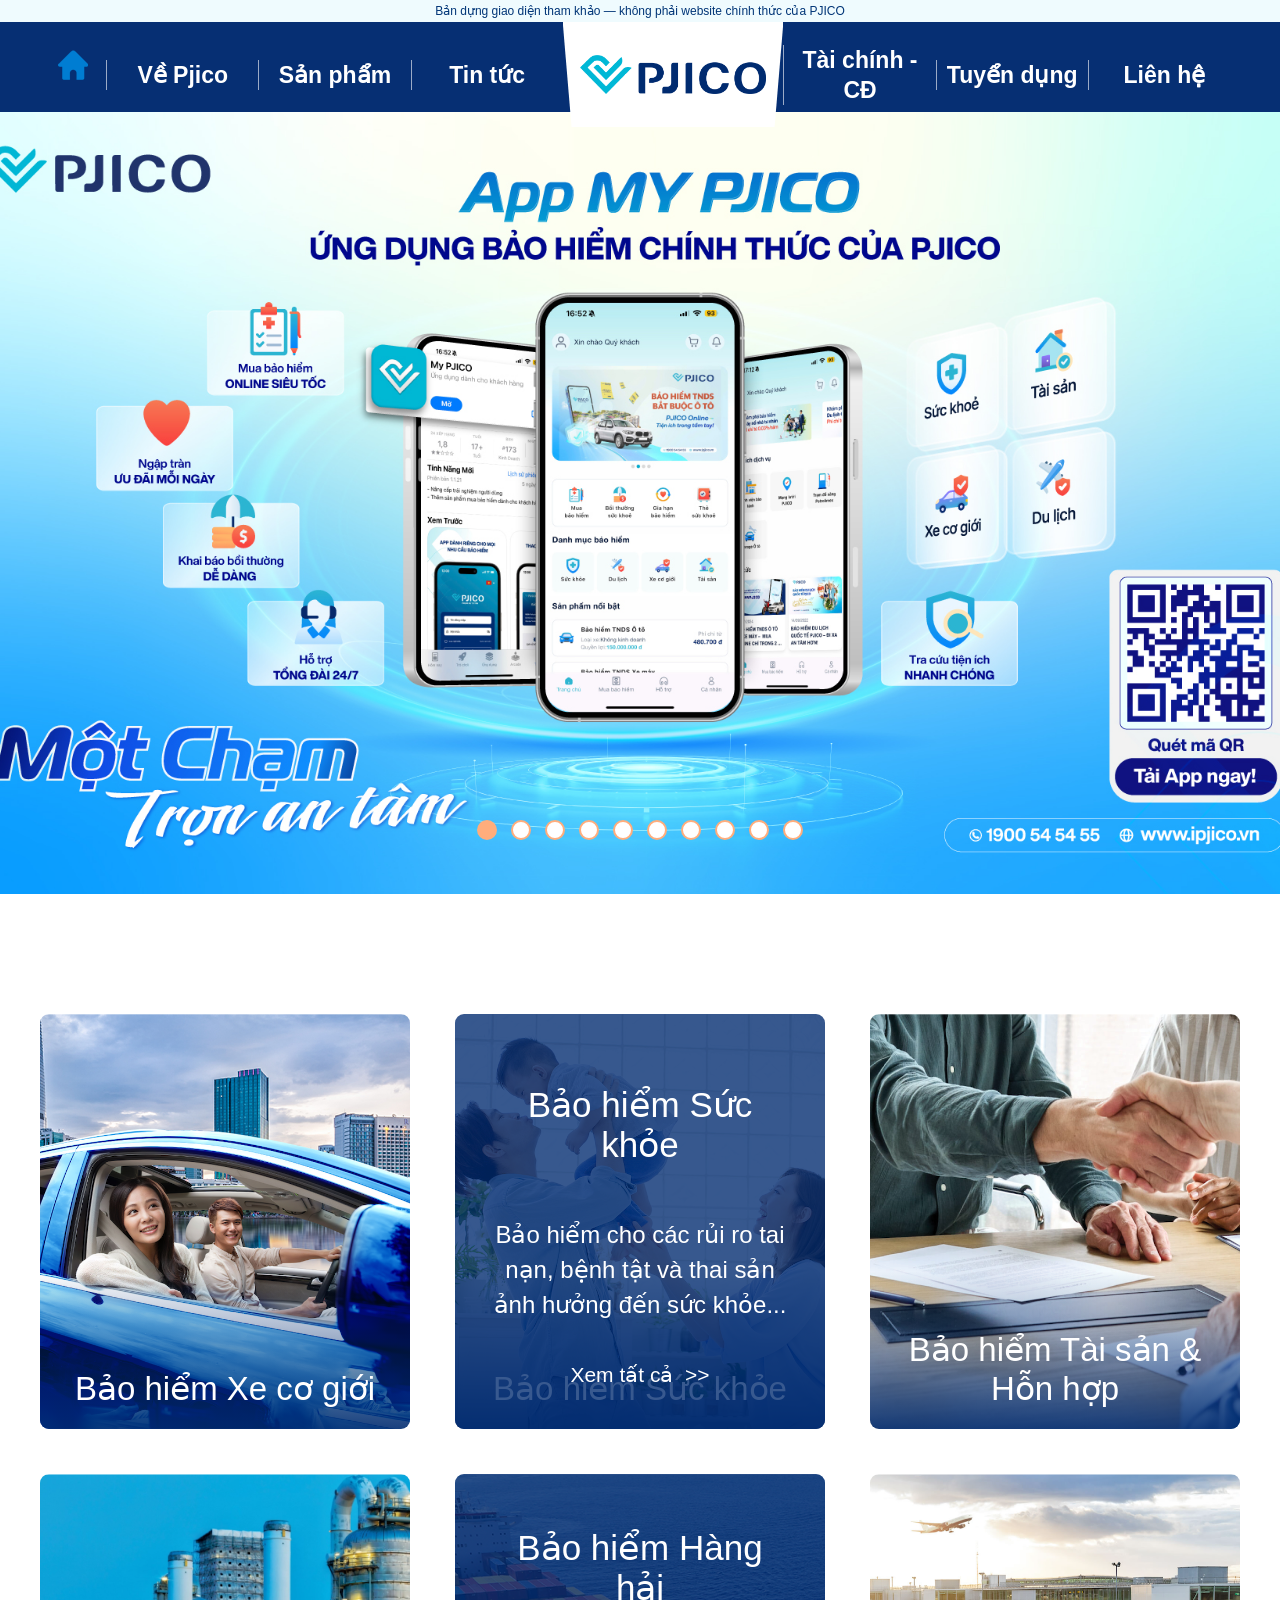
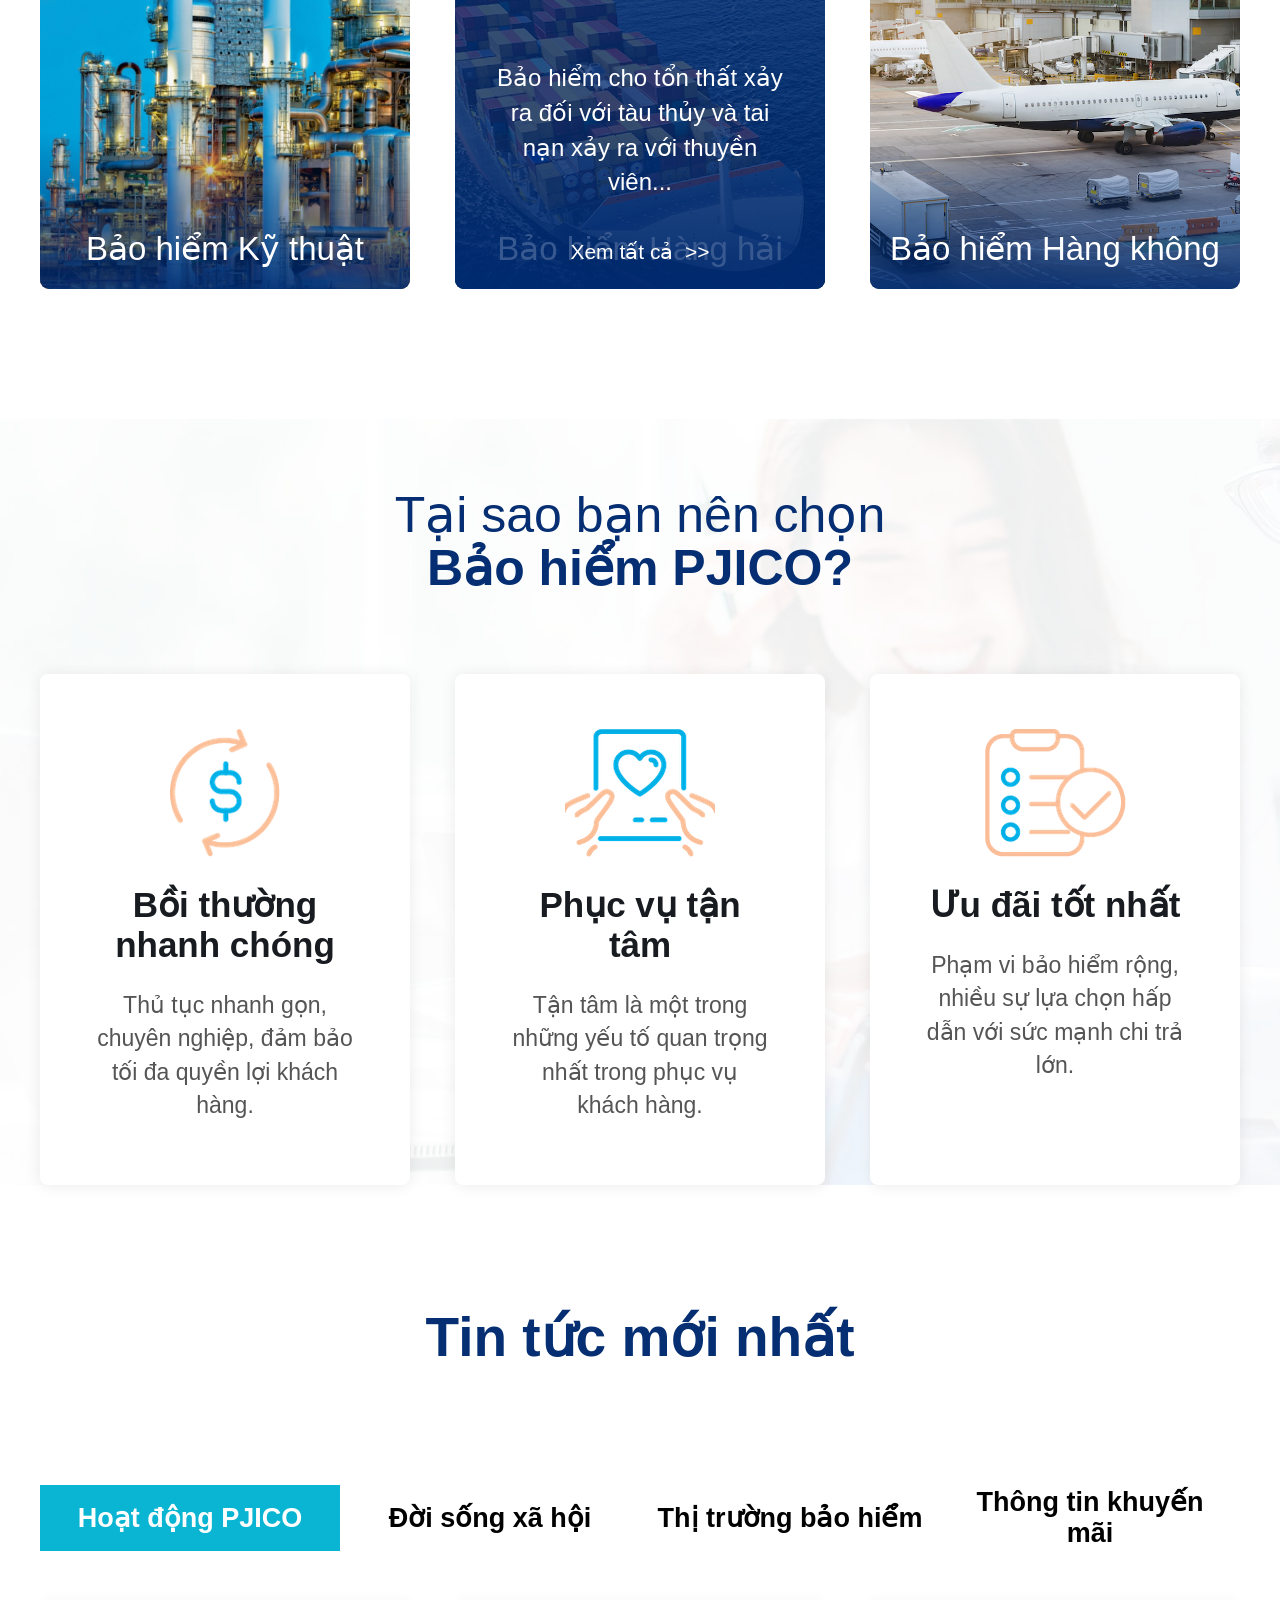
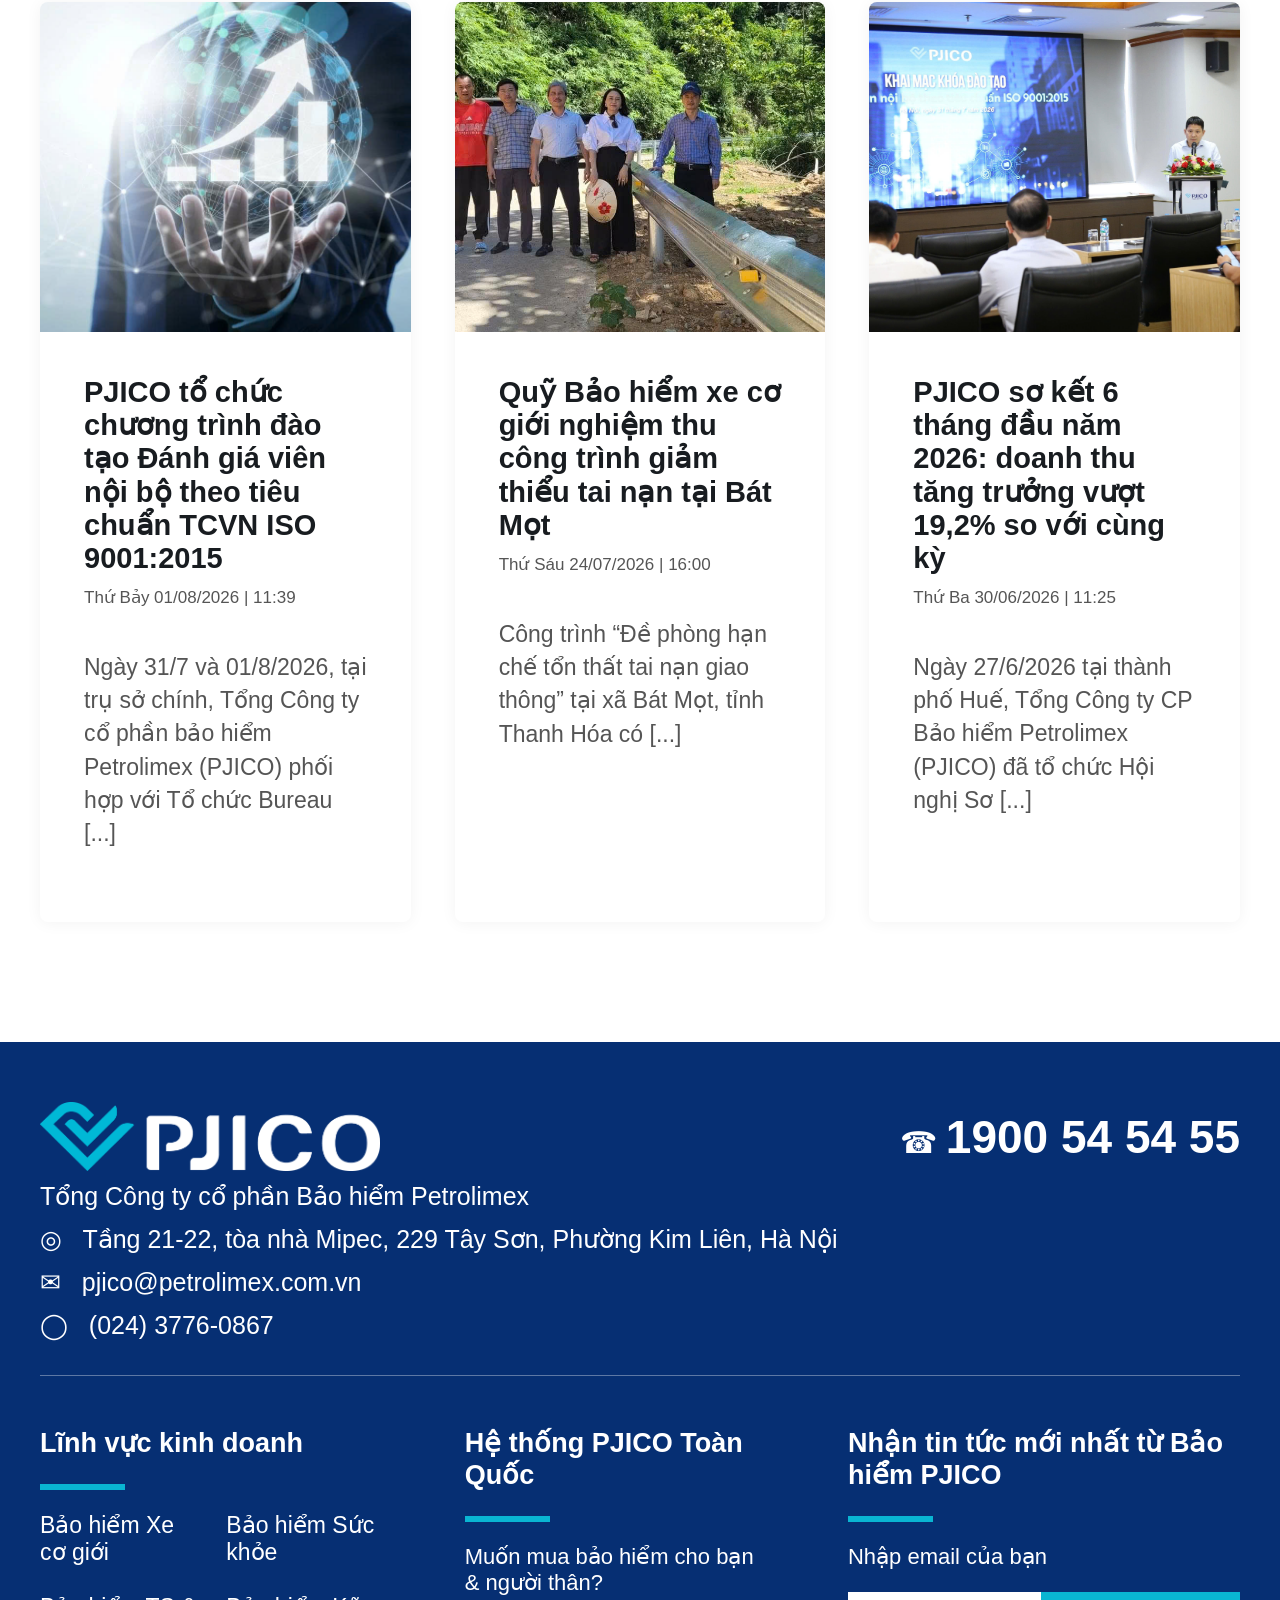
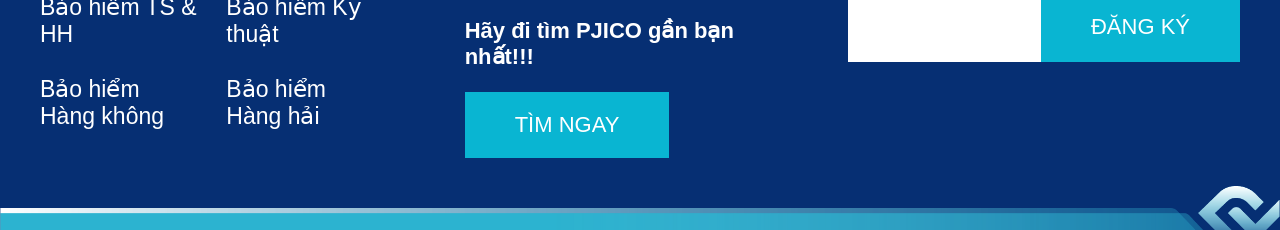
<file: index.html>
<!doctype html>
<html lang="vi">
<head>
  <meta charset="utf-8">
  <meta name="viewport" content="width=device-width,initial-scale=1">
  <meta name="description" content="Bản dựng giao diện tham khảo từ trang chủ PJICO, không phải website chính thức.">
  <title>Bảo hiểm PJICO — Bản dựng giao diện</title>
  <link rel="icon" href="favicon.png">
  <link rel="stylesheet" href="styles.css">
</head>
<body>
  <a class="skip" href="#main">Chuyển đến nội dung</a>
  <div class="prototype-note">Bản dựng giao diện tham khảo — không phải website chính thức của PJICO</div>
  <header class="site-header">
    <nav class="nav shell" aria-label="Điều hướng chính">
      <a class="home" href="#" aria-label="Trang chủ"><img src="home-page-icon.png" alt=""></a>
      <button class="menu-toggle" aria-expanded="false" aria-controls="menu">Menu</button>
      <div class="menu" id="menu">
        <a href="#">Về Pjico</a><a href="#products">Sản phẩm</a><a href="#news">Tin tức</a>
        <span class="brand"><img src="logo.png" alt="PJICO"></span>
        <a href="#">Tài chính - CĐ</a><a href="#">Tuyển dụng</a><a href="#footer">Liên hệ</a>
      </div>
    </nav>
  </header>

  <main id="main">
    <section class="hero" aria-label="Ứng dụng My PJICO">
      <img src="RaMatApp_09082025_banner-web-Pjico-1350x750.jpg" alt="App My PJICO – Ứng dụng bảo hiểm chính thức của PJICO">
      <div class="dots" aria-hidden="true"><i></i><i></i><i></i><i></i><i></i><i></i><i></i><i></i><i></i><i></i></div>
    </section>

    <section class="products shell" id="products" aria-label="Sản phẩm bảo hiểm">
      <div class="product-grid">
        <article class="product" style="--img:url('products_51.png')"><div class="product-info"><h2>Bảo hiểm Xe cơ giới</h2><p>Giúp bạn chủ động hơn về tài chính và yên tâm trong việc sử dụng xe...</p><a href="#">Xem tất cả &nbsp;&gt;&gt;</a></div><h2 class="product-label">Bảo hiểm Xe cơ giới</h2></article>
        <article class="product" style="--img:url('products_50.png')"><div class="product-info"><h2>Bảo hiểm Sức khỏe</h2><p>Bảo hiểm cho các rủi ro tai nạn, bệnh tật và thai sản ảnh hưởng đến sức khỏe...</p><a href="#">Xem tất cả &nbsp;&gt;&gt;</a></div><h2 class="product-label">Bảo hiểm Sức khỏe</h2></article>
        <article class="product" style="--img:url('products_46.png')"><div class="product-info"><h2>Bảo hiểm Tài sản &amp; Hỗn hợp</h2><a href="#">Xem tất cả &nbsp;&gt;&gt;</a></div><h2 class="product-label">Bảo hiểm Tài sản &amp; Hỗn hợp</h2></article>
        <article class="product" style="--img:url('products_48.png')"><div class="product-info"><h2>Bảo hiểm Kỹ thuật</h2><a href="#">Xem tất cả &nbsp;&gt;&gt;</a></div><h2 class="product-label">Bảo hiểm Kỹ thuật</h2></article>
        <article class="product" style="--img:url('products_47.png')"><div class="product-info"><h2>Bảo hiểm Hàng hải</h2><p>Bảo hiểm cho tổn thất xảy ra đối với tàu thủy và tai nạn xảy ra với thuyền viên...</p><a href="#">Xem tất cả &nbsp;&gt;&gt;</a></div><h2 class="product-label">Bảo hiểm Hàng hải</h2></article>
        <article class="product" style="--img:url('products_49.png')"><div class="product-info"><h2>Bảo hiểm Hàng không</h2><p>Bảo hiểm cho các rủi ro gây hư hỏng, mất mát đối với hàng hóa...</p><a href="#">Xem tất cả &nbsp;&gt;&gt;</a></div><h2 class="product-label">Bảo hiểm Hàng không</h2></article>
      </div>
    </section>

    <section class="features">
      <div class="shell">
        <header class="section-title"><span>Tại sao bạn nên chọn</span><strong>Bảo hiểm PJICO?</strong></header>
        <div class="feature-grid">
          <article><img src="icon1-1.png" alt=""><h2>Bồi thường nhanh chóng</h2><p>Thủ tục nhanh gọn, chuyên nghiệp, đảm bảo tối đa quyền lợi khách hàng.</p></article>
          <article><img src="icon3-150x128.png" alt=""><h2>Phục vụ tận tâm</h2><p>Tận tâm là một trong những yếu tố quan trọng nhất trong phục vụ khách hàng.</p></article>
          <article><img src="icon2.png" alt=""><h2>Ưu đãi tốt nhất</h2><p>Phạm vi bảo hiểm rộng, nhiều sự lựa chọn hấp dẫn với sức mạnh chi trả lớn.</p></article>
        </div>
      </div>
    </section>

    <section class="news shell" id="news">
      <h2>Tin tức mới nhất</h2>
      <div class="tabs" role="tablist" aria-label="Danh mục tin tức">
        <button class="active" role="tab">Hoạt động PJICO</button><button role="tab">Đời sống xã hội</button><button role="tab">Thị trường bảo hiểm</button><button role="tab">Thông tin khuyến mãi</button>
      </div>
      <div class="news-grid">
        <article><img src="1785913100762_2057024402934958907_7410248701145885537_d882defa16d5508a9da8daa3320335b4.jpg" alt="Khóa đào tạo PJICO"><div><h3>PJICO tổ chức chương trình đào tạo Đánh giá viên nội bộ theo tiêu chuẩn TCVN ISO 9001:2015</h3><small>Thứ Bảy 01/08/2026 | 11:39</small><p>Ngày 31/7 và 01/8/2026, tại trụ sở chính, Tổng Công ty cổ phần bảo hiểm Petrolimex (PJICO) phối hợp với Tổ chức Bureau [...]</p></div></article>
        <article><img src="1784858657885_2057024402934958907_7410248701145885537_06458f56bfceb598d0305bb6d0e34a4b.jpg" alt="Nghiệm thu công trình tại Bát Mọt"><div><h3>Quỹ Bảo hiểm xe cơ giới nghiệm thu công trình giảm thiểu tai nạn tại Bát Mọt</h3><small>Thứ Sáu 24/07/2026 | 16:00</small><p>Công trình “Đề phòng hạn chế tổn thất tai nạn giao thông” tại xã Bát Mọt, tỉnh Thanh Hóa có [...]</p></div></article>
        <article><img src="1785491029772_2057024402934958907_7410248701145885537_1d4a61562dd0644f674a09ed06d6924a.jpg" alt="Hội nghị sơ kết PJICO"><div><h3>PJICO sơ kết 6 tháng đầu năm 2026: doanh thu tăng trưởng vượt 19,2% so với cùng kỳ</h3><small>Thứ Ba 30/06/2026 | 11:25</small><p>Ngày 27/6/2026 tại thành phố Huế, Tổng Công ty CP Bảo hiểm Petrolimex (PJICO) đã tổ chức Hội nghị Sơ [...]</p></div></article>
      </div>
    </section>
  </main>

  <footer id="footer">
    <div class="shell footer-top"><img class="footer-logo" src="logo-footer.png" alt="PJICO"><div class="hotline">☎ <strong>1900 54 54 55</strong></div></div>
    <div class="shell contact"><p>Tổng Công ty cổ phần Bảo hiểm Petrolimex</p><p>◎ &nbsp; Tầng 21-22, tòa nhà Mipec, 229 Tây Sơn, Phường Kim Liên, Hà Nội</p><p>✉ &nbsp; pjico@petrolimex.com.vn</p><p>◯ &nbsp; (024) 3776-0867</p></div>
    <div class="shell footer-grid"><section><h2>Lĩnh vực kinh doanh</h2><div class="links"><span>Bảo hiểm Xe cơ giới</span><span>Bảo hiểm Sức khỏe</span><span>Bảo hiểm TS &amp; HH</span><span>Bảo hiểm Kỹ thuật</span><span>Bảo hiểm Hàng không</span><span>Bảo hiểm Hàng hải</span></div></section><section><h2>Hệ thống PJICO Toàn Quốc</h2><p>Muốn mua bảo hiểm cho bạn &amp; người thân?</p><p><strong>Hãy đi tìm PJICO gần bạn nhất!!!</strong></p><button>TÌM NGAY</button></section><section><h2>Nhận tin tức mới nhất từ Bảo hiểm PJICO</h2><p>Nhập email của bạn</p><form><label class="sr-only" for="email">Email</label><input id="email" type="email"><button type="submit">ĐĂNG KÝ</button></form></section></div>
    <img class="footer-motif" src="motip-footer.png" alt="">
  </footer>
  <script src="script.js"></script>
  <script>
    // Never place BotBonnie API tokens, API secrets, or CRM keys in static frontend code.
    const BOTBONNIE_PAGE_ID = "page-9b3be1d971b046a2bc216dd8";

    window.BBAsyncInit = function () {
      BB.init({
        appId: BOTBONNIE_PAGE_ID
      });
    };
  </script>
  <script async type="text/javascript" src="https://asset.botbonnie.com/sdk/sdk.js"></script>
</body>
</html>
</file>
<file: styles.css>
:root{--navy:#062f73;--cyan:#09b5d2;--text:#181c20}*{box-sizing:border-box}html{scroll-behavior:smooth}body{margin:0;color:var(--text);font-family:Arial,"Helvetica Neue",sans-serif;background:#fff}.shell{width:min(1760px,calc(100% - 80px));margin:auto}.skip{position:fixed;left:10px;top:-80px;z-index:99;background:#fff;padding:12px}.skip:focus{top:10px}.prototype-note{background:#effbfe;color:#003577;font-size:12px;text-align:center;padding:4px}.site-header{height:90px;background:var(--navy);position:relative;z-index:5}.nav{height:100%;display:flex;align-items:center}.home{width:70px;text-align:center}.home img{width:30px}.menu{width:100%;height:100%;display:grid;grid-template-columns:repeat(3,1fr) 1.45fr repeat(3,1fr);align-items:center}.menu>a{color:white;text-decoration:none;text-align:center;font-size:23px;font-weight:700;border-left:1px solid rgba(255,255,255,.6);line-height:30px}.brand{align-self:start;height:105px;background:#fff;clip-path:polygon(0 0,100% 0,96% 100%,4% 100%);display:flex;align-items:center;justify-content:center}.brand img{width:84%;height:auto}.menu-toggle{display:none}.hero{height:min(790px,calc(100vh - 118px));min-height:540px;background:#21adf4;position:relative;overflow:hidden}.hero>img{width:100%;height:100%;object-fit:cover;object-position:center}.dots{position:absolute;bottom:54px;left:50%;transform:translateX(-50%);display:flex;gap:14px}.dots i{width:20px;height:20px;background:#fff;border:2px solid #ffad7c;border-radius:50%}.dots i:first-child{background:#ffad7c}.products{padding:120px 0 130px}.product-grid{display:grid;grid-template-columns:repeat(3,1fr);gap:45px}.product{height:415px;border-radius:9px;overflow:hidden;background-image:var(--img);background-size:cover;background-position:center;position:relative}.product:before{content:"";position:absolute;inset:0;background:linear-gradient(transparent 62%,rgba(0,43,112,.9))}.product-label{position:absolute;bottom:0;margin:0;width:100%;padding:21px 20px;color:#fff;text-align:center;font-size:33px;font-weight:400}.product-info{position:absolute;inset:0;z-index:2;display:flex;flex-direction:column;align-items:center;justify-content:center;text-align:center;padding:35px;color:#fff;background:rgba(0,43,112,.78);opacity:0;transition:.2s}.product:hover .product-info,.product:focus-within .product-info,.product:nth-child(2) .product-info,.product:nth-child(5) .product-info{opacity:1}.product-info h2{font-size:35px;font-weight:400}.product-info p{font-size:24px;line-height:1.45}.product-info a{color:#fff;font-size:21px;text-decoration:none;margin-top:16px}.features{background:linear-gradient(rgba(255,255,255,.78),rgba(255,255,255,.78)),url('background.jpg') center/cover;padding:70px 0 0}.section-title{text-align:center;color:var(--navy);font-size:50px;line-height:1.05;margin-bottom:80px}.section-title span,.section-title strong{display:block}.feature-grid{display:grid;grid-template-columns:repeat(3,1fr);gap:45px}.feature-grid article{min-height:455px;background:#fff;border-radius:8px;text-align:center;padding:55px 55px 40px;box-shadow:0 1px 15px rgba(0,0,0,.08)}.feature-grid img{width:150px;height:128px;object-fit:contain}.feature-grid h2{font-size:35px;margin:24px 0}.feature-grid p{font-size:23px;color:#555;line-height:1.45}.news{padding:120px 0}.news>h2{text-align:center;color:var(--navy);font-size:55px;margin:0 0 100px}.tabs{display:grid;grid-template-columns:repeat(4,1fr);align-items:center;margin-bottom:36px}.tabs button{border:0;background:#fff;padding:17px;font-size:27px;font-weight:700}.tabs button.active{background:var(--cyan);color:#fff}.news-grid{display:grid;grid-template-columns:repeat(3,1fr);gap:44px}.news-grid article{background:#fff;border-radius:8px;overflow:hidden;box-shadow:0 1px 16px rgba(0,0,0,.05)}.news-grid img{width:100%;height:330px;object-fit:cover}.news-grid article>div{padding:40px 44px 48px}.news-grid h3{font-size:29px;line-height:1.14;margin:0 0 12px}.news-grid small{font-size:17px;color:#555}.news-grid p{font-size:23px;line-height:1.45;color:#555;margin-top:43px}footer{background:var(--navy);color:#fff;padding:60px 0 0;position:relative}.footer-top{display:flex;justify-content:space-between;align-items:center}.footer-logo{width:340px;height:auto}.hotline{font-size:30px}.hotline strong{font-size:46px}.contact{font-size:25px;line-height:1.4}.contact p{margin:8px 0}.footer-grid{border-top:1px solid rgba(255,255,255,.35);margin-top:32px;padding-top:28px;display:grid;grid-template-columns:1.25fr 1.1fr 1.15fr;gap:80px}.footer-grid h2{font-size:27px}.footer-grid h2:after{content:"";display:block;width:85px;height:6px;background:var(--cyan);margin-top:25px}.links{display:grid;grid-template-columns:1fr 1fr;gap:28px;font-size:23px}.footer-grid p{font-size:22px}.footer-grid button{background:var(--cyan);color:#fff;border:0;padding:20px 50px;font-size:22px}.footer-grid form{display:flex}.footer-grid input{min-width:0;flex:1;height:70px;border:0;padding:12px}.footer-grid form button{white-space:nowrap}.footer-motif{width:100%;display:block;margin-top:28px}.sr-only{position:absolute;width:1px;height:1px;overflow:hidden;clip:rect(0,0,0,0)}button,a,input{outline-offset:4px}
@media(max-width:1024px){.shell{width:min(94%,900px)}.site-header{height:74px}.home{display:none}.menu{grid-template-columns:repeat(3,1fr) 1.3fr repeat(3,1fr)}.menu>a{font-size:15px}.brand{height:86px}.hero{height:56vw;min-height:0}.products{padding:80px 0}.product-grid{gap:22px}.product{height:270px}.product-label,.product-info h2{font-size:22px}.product-info p{font-size:16px}.feature-grid,.news-grid{gap:22px}.feature-grid article{padding:35px 20px;min-height:390px}.feature-grid h2{font-size:25px}.feature-grid p{font-size:18px}.news-grid img{height:210px}.news-grid article>div{padding:25px}.news-grid h3{font-size:21px}.news-grid p{font-size:17px}.footer-grid{gap:25px}}
@media(max-width:767px){.prototype-note{font-size:10px}.site-header{height:68px}.nav{justify-content:space-between}.home{display:block}.menu-toggle{display:block;margin-left:auto;border:1px solid #fff;background:transparent;color:#fff;padding:9px 13px}.menu{display:none;position:absolute;left:0;right:0;top:68px;height:auto;background:var(--navy);padding:12px}.menu.open{display:flex;flex-direction:column}.menu>a{border:0;width:100%;padding:12px}.brand{order:-1;align-self:center;width:180px;height:54px;clip-path:none;margin-bottom:8px}.hero{height:62vw;min-height:250px}.hero>img{object-position:center}.dots{bottom:12px;gap:7px}.dots i{width:10px;height:10px}.products{padding:48px 0}.product-grid{grid-template-columns:1fr;gap:18px}.product{height:68vw;min-height:290px}.product:nth-child(n) .product-info{opacity:0}.product:focus-within .product-info{opacity:1}.product-label{font-size:24px}.features{padding-top:45px}.section-title{font-size:34px;margin-bottom:35px}.feature-grid{grid-template-columns:1fr}.feature-grid article{min-height:0}.news{padding:70px 0}.news>h2{font-size:38px;margin-bottom:40px}.tabs{display:flex;overflow-x:auto;gap:6px}.tabs button{font-size:17px;min-width:max-content}.news-grid{grid-template-columns:1fr}.news-grid img{height:58vw}.news-grid h3{font-size:23px}.news-grid p{margin-top:22px}.footer-top{align-items:flex-start;gap:20px}.footer-logo{width:180px}.hotline{font-size:16px}.hotline strong{font-size:22px}.contact{font-size:16px}.footer-grid{grid-template-columns:1fr;gap:25px}.footer-grid h2{font-size:21px}.links{font-size:17px;gap:18px}.footer-grid p{font-size:17px}}
@media(prefers-reduced-motion:reduce){html{scroll-behavior:auto}*{transition:none!important}}
</file>
